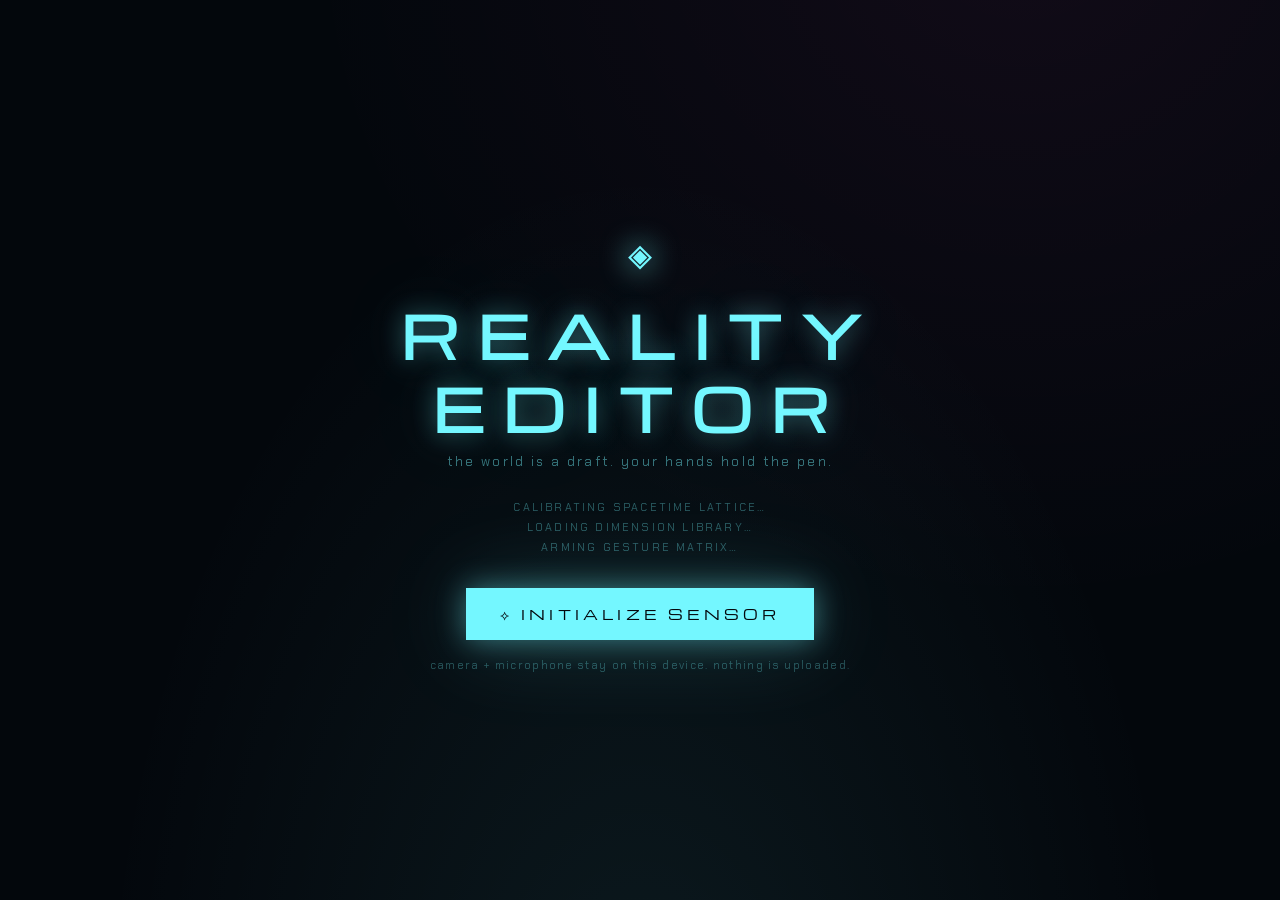
<file: index.html>
<!DOCTYPE html>
<html lang="en">
<head>
<meta charset="UTF-8">
<meta name="viewport" content="width=device-width, initial-scale=1.0">
<title>REALITY EDITOR</title>
<link rel="preconnect" href="https://fonts.googleapis.com">
<link rel="preconnect" href="https://fonts.gstatic.com" crossorigin>
<link href="https://fonts.googleapis.com/css2?family=Michroma&family=Chakra+Petch:wght@300;400;600&display=swap" rel="stylesheet">
<link rel="stylesheet" href="css/style.css">
</head>
<body>

  <!-- ======== STAGE ======== -->
  <div id="stage">
    <video id="video" autoplay playsinline muted></video>
    <canvas id="gl"></canvas>       <!-- WebGL composite: reality + effects -->
    <canvas id="overlay"></canvas>  <!-- 2D: particles, selection path, hand cursor -->

    <!-- ======== HOLOGRAPHIC HUD ======== -->
    <div id="hud">
      <div class="hud-corner tl"></div>
      <div class="hud-corner tr"></div>
      <div class="hud-corner bl"></div>
      <div class="hud-corner br"></div>

      <div id="hud-top">
        <div class="hud-block">
          <span class="hud-label">REALITY EDITOR</span>
          <span class="hud-sub" id="hud-source">SENSOR: —</span>
        </div>
        <div class="hud-block center">
          <span class="hud-effect" id="hud-effect">NO TRANSFORM</span>
          <span class="hud-sub" id="hud-effect-sub">trace a region to begin</span>
        </div>
        <div class="hud-block right">
          <span class="hud-sub" id="hud-hands">HANDS: 0</span>
          <span class="hud-sub" id="hud-voice">VOICE: OFF</span>
          <span class="hud-sub" id="hud-lock"></span>
        </div>
      </div>

      <div id="hud-bottom">
        <div class="hud-gestures">
          <span>☝ TRACE</span><span>🤏 CONFIRM / MOVE</span><span>✌ NEXT POWER</span>
          <span>🤏🤏 SCALE + ROTATE</span><span>👍 DUPLICATE</span><span>🖐 LOCK</span><span>✊ ERASE</span>
        </div>
      </div>

      <div id="hud-toast"></div>
      <div id="scanlines"></div>
      <div id="vignette"></div>
    </div>
  </div>

  <!-- ======== BOOT SCREEN ======== -->
  <div id="boot">
    <div class="boot-inner">
      <div class="boot-glyph">◈</div>
      <h1 class="boot-title">REALITY<br>EDITOR</h1>
      <p class="boot-tag">the world is a draft. your hands hold the pen.</p>
      <div class="boot-lines">
        <span data-line>calibrating spacetime lattice…</span>
        <span data-line>loading dimension library…</span>
        <span data-line>arming gesture matrix…</span>
      </div>
      <button id="boot-btn">⟡ INITIALIZE SENSOR</button>
      <p class="boot-hint">camera + microphone stay on this device. nothing is uploaded.</p>
    </div>
  </div>

<script type="module" src="js/main.js"></script>
</body>
</html>
</file>
<file: css/style.css>
/* ============ REALITY EDITOR — holographic HUD ============ */
:root {
  --holo:      #74f7ff;
  --holo-dim:  rgba(116, 247, 255, .45);
  --holo-glow: rgba(116, 247, 255, .18);
  --accent:    #ff4fd8;
  --warn:      #ffb84f;
  --ink:       #03070c;
  --font-display: 'Michroma', sans-serif;
  --font-body:    'Chakra Petch', monospace;
}

* { margin: 0; padding: 0; box-sizing: border-box; }

html, body {
  width: 100%; height: 100%;
  background: var(--ink);
  overflow: hidden;
  font-family: var(--font-body);
  color: var(--holo);
  cursor: none;
}

/* ============ STAGE ============ */
#stage { position: fixed; inset: 0; }

#video { display: none; }

#gl, #overlay {
  position: absolute; inset: 0;
  width: 100%; height: 100%;
}
#overlay { pointer-events: none; }

/* ============ HUD ============ */
#hud { position: absolute; inset: 0; pointer-events: none; }

.hud-corner {
  position: absolute; width: 42px; height: 42px;
  border: 1px solid var(--holo-dim);
  filter: drop-shadow(0 0 6px var(--holo-glow));
  animation: corner-pulse 4s ease-in-out infinite;
}
.hud-corner.tl { top: 14px; left: 14px;  border-right: none; border-bottom: none; }
.hud-corner.tr { top: 14px; right: 14px; border-left: none;  border-bottom: none; }
.hud-corner.bl { bottom: 14px; left: 14px;  border-right: none; border-top: none; }
.hud-corner.br { bottom: 14px; right: 14px; border-left: none;  border-top: none; }

@keyframes corner-pulse {
  0%, 100% { opacity: .55; } 50% { opacity: 1; }
}

#hud-top {
  position: absolute; top: 22px; left: 76px; right: 76px;
  display: flex; justify-content: space-between; align-items: flex-start;
  gap: 16px;
}
.hud-block { display: flex; flex-direction: column; gap: 3px; }
.hud-block.center { align-items: center; text-align: center; flex: 1; }
.hud-block.right  { align-items: flex-end; text-align: right; }

.hud-label {
  font-family: var(--font-display);
  font-size: 13px; letter-spacing: .38em;
  text-shadow: 0 0 12px var(--holo-dim);
}
.hud-sub {
  font-size: 11px; letter-spacing: .22em;
  color: var(--holo-dim);
  text-transform: uppercase;
}
.hud-effect {
  font-family: var(--font-display);
  font-size: clamp(15px, 2.2vw, 24px);
  letter-spacing: .3em;
  text-shadow: 0 0 18px var(--holo-dim), 0 0 40px var(--holo-glow);
  transition: color .3s;
}
.hud-effect.flash { animation: effect-flash .6s ease-out; }
@keyframes effect-flash {
  0% { color: #fff; text-shadow: 0 0 30px #fff; transform: scale(1.12); }
  100% { transform: scale(1); }
}

#hud-bottom {
  position: absolute; bottom: 20px; left: 76px; right: 76px;
  display: flex; justify-content: center;
}
.hud-gestures {
  display: flex; flex-wrap: wrap; justify-content: center;
  gap: 6px 22px;
  font-size: 11px; letter-spacing: .14em;
  color: var(--holo-dim);
  text-shadow: 0 0 8px var(--holo-glow);
}

#hud-toast {
  position: absolute; top: 18%; left: 50%;
  transform: translateX(-50%);
  font-family: var(--font-display);
  font-size: 15px; letter-spacing: .4em;
  color: #fff; text-shadow: 0 0 20px var(--holo);
  opacity: 0; pointer-events: none;
  white-space: nowrap;
}
#hud-toast.show { animation: toast 1.8s ease-out forwards; }
@keyframes toast {
  0% { opacity: 0; transform: translateX(-50%) translateY(8px); }
  12% { opacity: 1; transform: translateX(-50%) translateY(0); }
  75% { opacity: 1; }
  100% { opacity: 0; }
}

/* atmosphere */
#scanlines {
  position: absolute; inset: 0; opacity: .05;
  background: repeating-linear-gradient(0deg, transparent 0 2px, #9ff 2px 3px);
  mix-blend-mode: overlay;
}
#vignette {
  position: absolute; inset: 0;
  background: radial-gradient(ellipse at center, transparent 55%, rgba(0, 8, 14, .55) 100%);
}

/* ============ BOOT ============ */
#boot {
  position: fixed; inset: 0; z-index: 10;
  display: flex; align-items: center; justify-content: center;
  background:
    radial-gradient(ellipse at 50% 120%, rgba(116,247,255,.08), transparent 60%),
    radial-gradient(ellipse at 80% -10%, rgba(255,79,216,.06), transparent 50%),
    var(--ink);
  cursor: default;
  transition: opacity .8s, visibility .8s;
}
#boot.hidden { opacity: 0; visibility: hidden; }

.boot-inner { text-align: center; max-width: 560px; padding: 24px; }

.boot-glyph {
  font-size: 40px; color: var(--holo);
  text-shadow: 0 0 30px var(--holo);
  animation: glyph-spin 8s linear infinite;
  display: inline-block;
}
@keyframes glyph-spin { to { transform: rotate(360deg); } }

.boot-title {
  font-family: var(--font-display);
  font-size: clamp(34px, 6vw, 58px);
  letter-spacing: .32em; line-height: 1.25;
  margin: 18px 0 10px;
  text-shadow: 0 0 24px var(--holo-dim), 0 0 80px var(--holo-glow);
  animation: boot-in 1.2s ease-out;
}
@keyframes boot-in {
  from { opacity: 0; letter-spacing: .6em; filter: blur(6px); }
  to   { opacity: 1; letter-spacing: .32em; filter: blur(0); }
}
.boot-tag {
  font-size: 13px; letter-spacing: .18em;
  color: var(--holo-dim); margin-bottom: 30px;
}
.boot-lines {
  display: flex; flex-direction: column; gap: 6px;
  font-size: 11px; letter-spacing: .2em; text-transform: uppercase;
  color: rgba(116,247,255,.35);
  margin-bottom: 34px; min-height: 54px;
}
.boot-lines span { opacity: 0; animation: line-in .5s ease-out forwards; }
.boot-lines span:nth-child(1) { animation-delay: .5s; }
.boot-lines span:nth-child(2) { animation-delay: 1.1s; }
.boot-lines span:nth-child(3) { animation-delay: 1.7s; }
@keyframes line-in { to { opacity: 1; } }

#boot-btn {
  font-family: var(--font-display);
  font-size: 14px; letter-spacing: .3em;
  color: var(--ink);
  background: var(--holo);
  border: none; padding: 16px 34px;
  cursor: pointer;
  box-shadow: 0 0 30px var(--holo-dim), 0 0 90px var(--holo-glow);
  transition: transform .15s, box-shadow .3s;
}
#boot-btn:hover {
  transform: translateY(-2px);
  box-shadow: 0 0 44px var(--holo-dim), 0 0 130px var(--holo-glow);
}
.boot-hint {
  margin-top: 18px;
  font-size: 11px; letter-spacing: .12em;
  color: rgba(116,247,255,.3);
}

/* sim-mode banner */
.sim-badge {
  position: absolute; top: 64px; left: 50%; transform: translateX(-50%);
  font-size: 11px; letter-spacing: .3em;
  color: var(--warn);
  border: 1px solid rgba(255,184,79,.4);
  padding: 5px 14px;
  text-shadow: 0 0 10px rgba(255,184,79,.5);
  background: rgba(20,12,0,.35);
}
</file>
